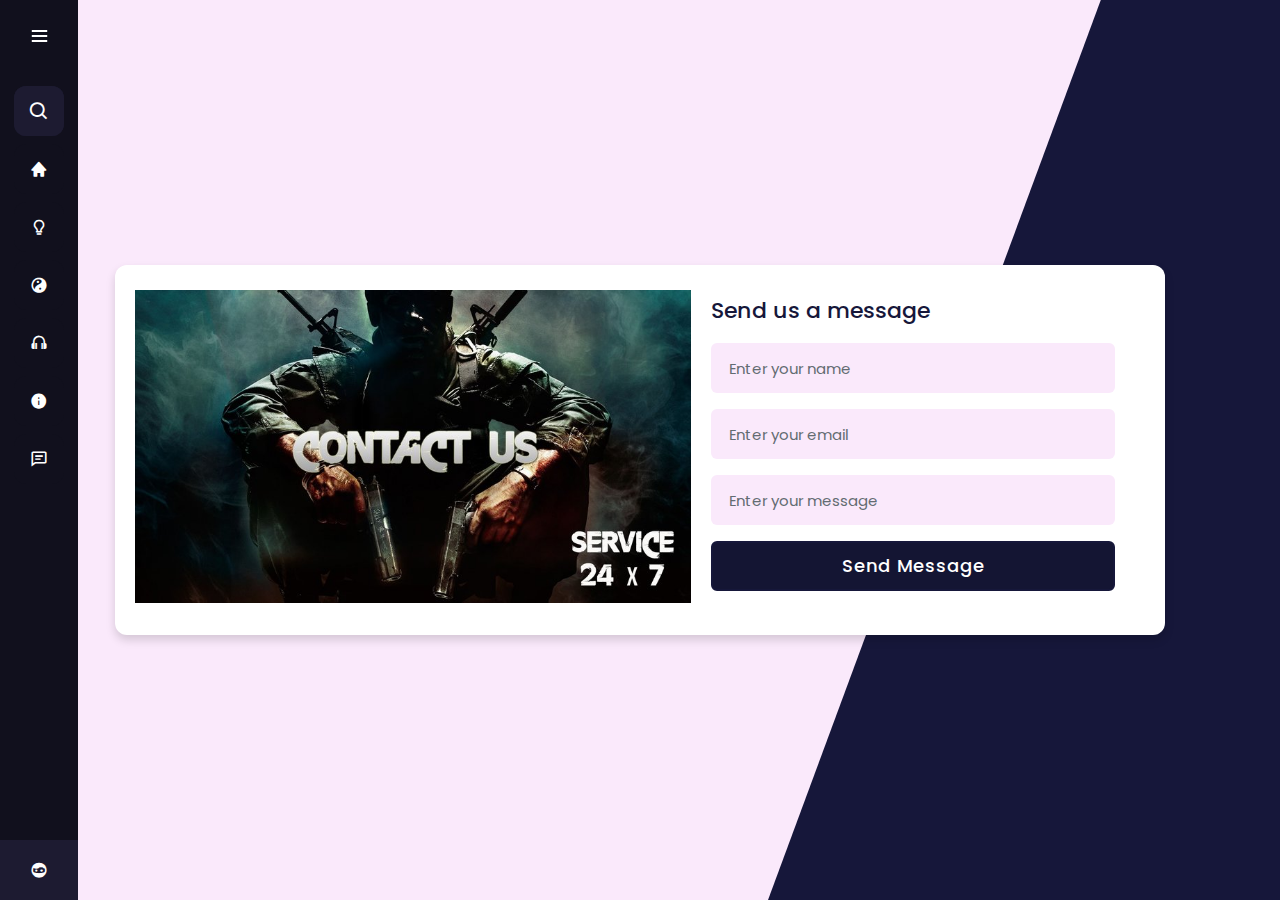
<file: contactus.html>
<!DOCTYPE html>
<!-- Created By CodingNepal - www.codingnepalweb.com -->
<html lang="en" dir="ltr">
  <head>
    <meta charset="UTF-8">
   <!---- <title> Responsive Contact Us Form | CodingLab </title>--->
    <link rel="stylesheet" href="./CONTACTUS/style.css">
    <link href='https://unpkg.com/boxicons@2.0.7/css/boxicons.min.css' rel='stylesheet'>

     <meta name="viewport" content="width=device-width, initial-scale=1.0">
   </head>
<body>
    <div class="sidebar">
        <div class="logo-details">
                <i class='bx bx-expand-alt icon'></i>
            <div class="logo_name">CANTSTOP</div>
            <i class='bx bx-menu' id="btn" ></i>
        </div>
        <ul class="nav-list">
          <li>
              <i class='bx bx-search' ></i>
             <input type="text" placeholder="Search...">
             <span class="tooltip">Search</span>
          </li>
          <li>
            <a href="./index.html">
              <i class='bx bxs-home'></i>
              <span class="links_name">Home</span>
            </a>
             <span class="tooltip">Home</span>
          </li>
          <li>
           <a href="./tips.html">
            <i class='bx bx-bulb' ></i>            
            <span class="links_name">Tips</span>
           </a>
           <span class="tooltip">Tips</span>
         </li>
         <li>
           <a href="./ninten.html">
            <i class='bx bxs-yin-yang'></i>
            <span class="links_name">Nintendo</span>
           </a>
           <span class="tooltip">Nintendo</span>
         </li>
         <li>
           <a href="./pcg.html">
            <i class='bx bx-headphone' ></i>            
            <span class="links_name">PC Gaming</span>
           </a>
           <span class="tooltip">PC Gaming</span>
         </li>
         <li>
           <a href="./aboutme.html">
            <i class='bx bxs-info-circle'></i>           
            <span class="links_name">About Me</span>
           </a>
           <span class="tooltip">About Me</span>
         </li>
         <li>
           <a href="./contactus.html">
            <i class='bx bx-comment-detail' ></i>            
            <span class="links_name">Contact Us</span>
           </a>
           <span class="tooltip">Contact Us</span>
         </li>
         <li class="profile">
             <div class="profile-details">
              <img src="./ASSET/Screenshot_2021-04-21-02-13-42-29.jpg" alt="">
              <div class="name_job">
                 <div class="name">Lakshay Hasija</div>
                 <div class="job">Web designer</div>
               </div>
             </div>
             <a href="./aboutme.html">
              <i class='bx bxs-face-mask' id="log_out"></i>
            </a>     
          </li>
        </ul>
      </div> 
  <div class="container">
    <div class="content">
      <div class="image-box">
       <img src="./CONTACTUS/mzqxrtlfqtlcnzbdmjrfmeq1nja6ode4mmy4ntu0yjbjmjflmgzmmdg5otllyjm5nwe5zju6ojo6oja.jpg" alt="">
      </div>
    <form action="#">
      <div class="topic">Send us a message</div>
      <div class="input-box">
        <input type="text" required>
        <label>Enter your name</label>
      </div>
      <div class="input-box">
        <input type="text" required>
        <label>Enter your email</label>
      </div>
      <div class="input-box">
        <input type="text" required>
        <label>Enter your message</label>
      </div>
      <div class="input-box">
        <input type="submit" value="Send Message">
      </div>
    </form>
  </div>
  </div>
  <script>
       let sidebar = document.querySelector(".sidebar");
let closeBtn = document.querySelector("#btn");
let searchBtn = document.querySelector(".bx-search");

closeBtn.addEventListener("click", ()=>{
  sidebar.classList.toggle("open");
  menuBtnChange();//calling the function(optional)
});

searchBtn.addEventListener("click", ()=>{ // Sidebar open when you click on the search iocn
  sidebar.classList.toggle("open");
  menuBtnChange(); //calling the function(optional)
});

// following are the code to change sidebar button(optional)
function menuBtnChange() {
 if(sidebar.classList.contains("open")){
   closeBtn.classList.replace("bx-menu", "bx-menu-alt-right");//replacing the iocns class
 }else {
   closeBtn.classList.replace("bx-menu-alt-right","bx-menu");//replacing the iocns class
 }
}

  </script>
</body>
</html>
</file>
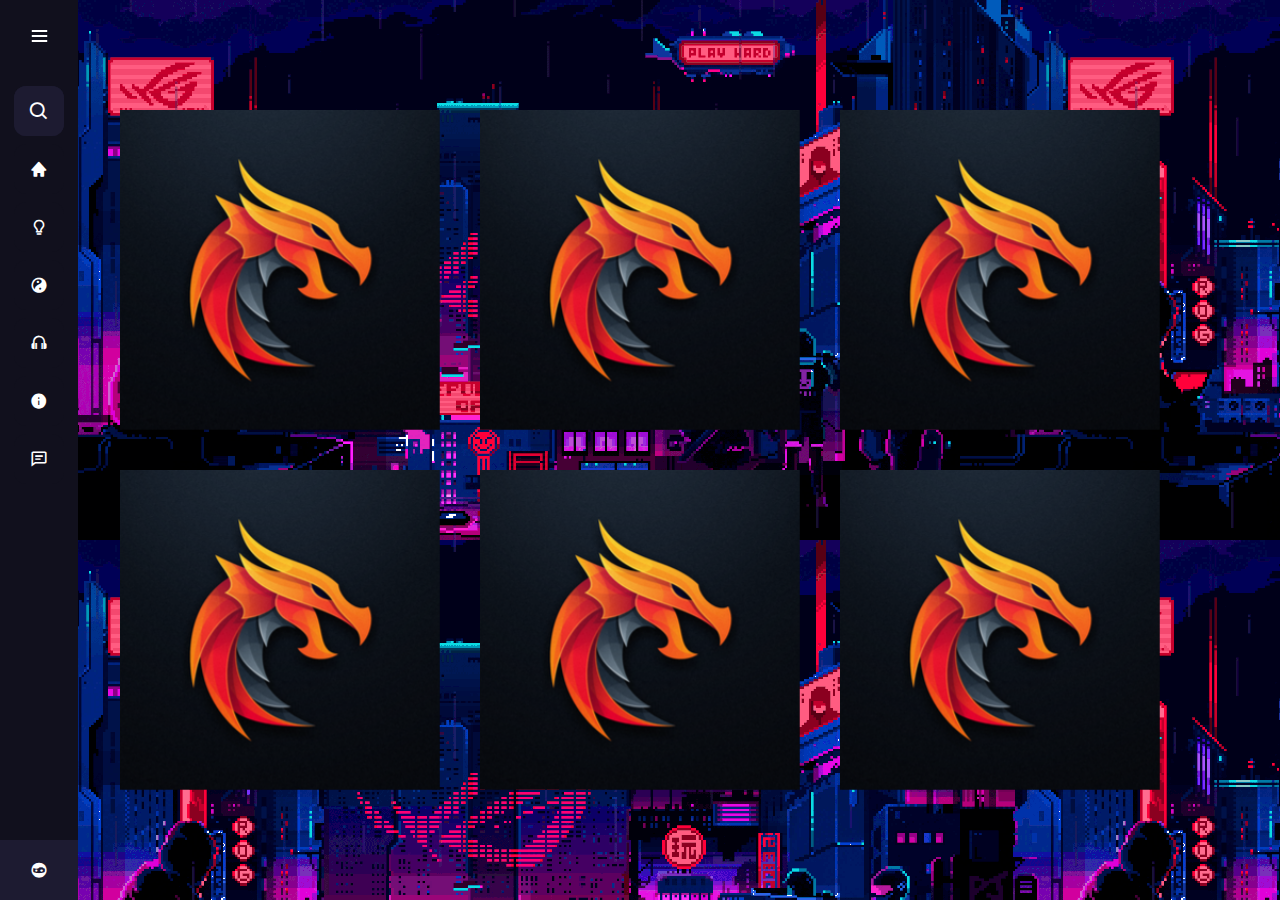
<file: tips.html>
<!DOCTYPE html>
<html lang="en">
<head>
  <meta charset="UTF-8">
  <meta http-equiv="X-UA-Compatible" content="IE=edge">
  <meta name="viewport" content="width=device-width, initial-scale=1.0">
  <title>Tips</title>
  <link rel="stylesheet" href="./Tips/style.css">
  <!--boxicon CDN link-->
  <link href='https://unpkg.com/boxicons@2.0.7/css/boxicons.min.css' rel='stylesheet'>
</head>
<body>
  <div class="sidebar">
    <div class="logo-details">
            <i class='bx bx-expand-alt icon'></i>
        <div class="logo_name">CANTSTOP</div>
        <i class='bx bx-menu' id="btn" ></i>
    </div>
    <ul class="nav-list">
      <li>
          <i class='bx bx-search' ></i>
         <input type="text" placeholder="Search...">
         <span class="tooltip">Search</span>
      </li>
      <li>
        <a href="./index.html">
          <i class='bx bxs-home'></i>
          <span class="links_name">Home</span>
        </a>
         <span class="tooltip">Home</span>
      </li>
      <li>
       <a href="./tips.html">
        <i class='bx bx-bulb' ></i>            
        <span class="links_name">Tips</span>
       </a>
       <span class="tooltip">Tips</span>
     </li>
     <li>
       <a href="./ninten.html">
        <i class='bx bxs-yin-yang'></i>
        <span class="links_name">Nintendo</span>
       </a>
       <span class="tooltip">Nintendo</span>
     </li>
     <li>
       <a href="./pcg.html">
        <i class='bx bx-headphone' ></i>            
        <span class="links_name">PC Gaming</span>
       </a>
       <span class="tooltip">PC Gaming</span>
     </li>
     <li>
       <a href="./aboutme.html">
        <i class='bx bxs-info-circle'></i>           
        <span class="links_name">About Me</span>
       </a>
       <span class="tooltip">About Me</span>
     </li>
     <li>
       <a href="./contactus.html">
        <i class='bx bx-comment-detail' ></i>            
        <span class="links_name">Contact Us</span>
       </a>
       <span class="tooltip">Contact Us</span>
     </li>
     <li class="profile">
         <div class="profile-details">
          <img src="./ASSET/Screenshot_2021-04-21-02-13-42-29.jpg" alt="">
          <div class="name_job">
             <div class="name">Lakshay Hasija</div>
             <div class="job">Web designer</div>
           </div>
         </div>
         <a href="./aboutme.html">
          <i class='bx bxs-face-mask' id="log_out"></i>
        </a>     
      </li>
    </ul>
  </div> 
  <section>
  <div class="cards">
    <div class="box">
      <div class="imgBx">
        <img src="./Tips/dee97a1b0d22229724cc6022675151b2.png" alt="">
      </div>
      <div class="contentBx">
        <div>
          <h2>Tip</h2>
          <p>
            To Improve your Gaming Skills: <br>
            1) Improve Your Critical Thinking Skills. <br>
            2) Improve Your Mental Dexterity.
          </p>
        </div>
      </div>
    </div>
  </div>
  <div class="cards">
    <div class="box">
      <div class="imgBx">
        <img src="./Tips/dee97a1b0d22229724cc6022675151b2.png" alt="">
      </div>
      <div class="contentBx">
        <div>
          <h2>Tip</h2>
          <p>
            Try different games and choose a game you’re interested in and dedicate time your time to playing that game. 
          </p>
        </div>
      </div>
    </div>
  </div>
  <div class="cards">
    <div class="box">
      <div class="imgBx">
        <img src="./Tips/dee97a1b0d22229724cc6022675151b2.png" alt="">
      </div>
      <div class="contentBx">
        <div>
          <h2>Tip</h2>
          <p>
            Try playing with pros so that you can learn something new from them.
          </p>
        </div>
      </div>
    </div>
  </div>
  <div class="cards">
    <div class="box">
      <div class="imgBx">
        <img src="./Tips/dee97a1b0d22229724cc6022675151b2.png" alt="">
      </div>
      <div class="contentBx">
        <div>
          <h2>Tip</h2>
          <p>
            Master your communication skills and learn to control your emotions to get better communications with your team mates while gaming.
          </p>
        </div>
      </div>
    </div>
  </div>
  <div class="cards">
    <div class="box">
      <div class="imgBx">
        <img src="./Tips/dee97a1b0d22229724cc6022675151b2.png" alt="">
      </div>
      <div class="contentBx">
        <div>
          <h2>Tip</h2>
          <p>
            If you want to become a better gamer, you should make sure that you can’t blame your losses on faulty gear and the wrong settings.          
          </p>
        </div>
      </div>
    </div>
  </div>
  <div class="cards">
    <div class="box">
      <div class="imgBx">
        <img src="./Tips/dee97a1b0d22229724cc6022675151b2.png" alt="">
      </div>
      <div class="contentBx">
        <div>
          <h2>Tip</h2>
          <p>
            Learn the nuances of the tools and abilities that you’ve been given so that you can use them in creative ways.          
          </p>
        </div>
      </div>
    </div>
  </div>
  
</section>
<script>
   let sidebar = document.querySelector(".sidebar");
let closeBtn = document.querySelector("#btn");
let searchBtn = document.querySelector(".bx-search");

closeBtn.addEventListener("click", ()=>{
  sidebar.classList.toggle("open");
  menuBtnChange();//calling the function(optional)
});

searchBtn.addEventListener("click", ()=>{ // Sidebar open when you click on the search iocn
  sidebar.classList.toggle("open");
  menuBtnChange(); //calling the function(optional)
});

// following are the code to change sidebar button(optional)
function menuBtnChange() {
 if(sidebar.classList.contains("open")){
   closeBtn.classList.replace("bx-menu", "bx-menu-alt-right");//replacing the iocns class
 }else {
   closeBtn.classList.replace("bx-menu-alt-right","bx-menu");//replacing the iocns class
 }
}

</script>
</body>
</html>
</file>
<file: CONTACTUS/style.css>
@import url('https://fonts.googleapis.com/css2?family=Poppins:wght@200;300;400;500;600;700&display=swap');
*{
  margin: 0;
  padding: 0;
  box-sizing: border-box;
  font-family: 'Poppins',sans-serif;
}
body{
  height: 100vh;
  width: 100%;
  display: flex;
  align-items: center;
  justify-content: center;
  background: #fae9fb;
  position: relative;
}

body::before{
  content: '';
  position: absolute;
  height: 100%;
  width: 100%;
  left: 0;
  top: 0;
  background: rgb(22, 23, 58);
  clip-path: polygon(86% 0, 100% 0, 100% 100%, 60% 100%);
}

.sidebar{
  position: fixed;
  left: 0;
  top: 0;
  height: 100%;
  width: 78px;
  background: #11101D;
  padding: 6px 14px;
  z-index: 99;
  transition: all 0.5s ease;
}
.sidebar.open{
  width: 250px;
}
.sidebar .logo-details{
  height: 60px;
  display: flex;
  align-items: center;
  position: relative;
}
.sidebar .logo-details .icon{
  opacity: 0;
  transition: all 0.5s ease;
}
.sidebar .logo-details .logo_name{
  color: #fff;
  font-size: 20px;
  font-weight: 600;
  opacity: 0;
  transition: all 0.5s ease;
}
.sidebar.open .logo-details .icon,
.sidebar.open .logo-details .logo_name{
  opacity: 1;
}
.sidebar .logo-details #btn{
  position: absolute;
  top: 50%;
  right: 0;
  transform: translateY(-50%);
  font-size: 22px;
  transition: all 0.4s ease;
  font-size: 23px;
  text-align: center;
  cursor: pointer;
  transition: all 0.5s ease;
}
.sidebar.open .logo-details #btn{
  text-align: right;
}
.sidebar i{
  color: #fff;
  height: 60px;
  min-width: 50px;
  font-size: 28px;
  text-align: center;
  line-height: 60px;
}
.sidebar .nav-list{
  margin-top: 20px;
  height: 100%;
}
.sidebar li{
  position: relative;
  margin: 8px 0;
  list-style: none;
}
.sidebar li .tooltip{
  position: absolute;
  top: -20px;
  left: calc(100% + 15px);
  z-index: 3;
  background: #fff;
  box-shadow: 0 5px 10px rgba(0, 0, 0, 0.3);
  padding: 6px 12px;
  border-radius: 4px;
  font-size: 15px;
  font-weight: 400;
  opacity: 0;
  white-space: nowrap;
  pointer-events: none;
  transition: 0s;
}
.sidebar li:hover .tooltip{
  opacity: 1;
  pointer-events: auto;
  transition: all 0.4s ease;
  top: 50%;
  transform: translateY(-50%);
}
.sidebar.open li .tooltip{
  display: none;
}
.sidebar input{
  font-size: 15px;
  color: #FFF;
  font-weight: 400;
  outline: none;
  height: 50px;
  width: 100%;
  width: 50px;
  border: none;
  border-radius: 12px;
  transition: all 0.5s ease;
  background: #1d1b31;
}
.sidebar.open input{
  padding: 0 20px 0 50px;
  width: 100%;
}
.sidebar .bx-search{
  position: absolute;
  top: 50%;
  left: 0;
  transform: translateY(-50%);
  font-size: 22px;
  background: #1d1b31;
  color: #FFF;
}
.sidebar.open .bx-search:hover{
  background: #1d1b31;
  color: #FFF;
}
.sidebar .bx-search:hover{
  background: #FFF;
  color: #11101d;
}
.sidebar li a{
  display: flex;
  height: 100%;
  width: 100%;
  border-radius: 12px;
  align-items: center;
  text-decoration: none;
  transition: all 0.4s ease;
  background: #11101D;
}
.sidebar li a:hover{
  background: #FFF;
}
.sidebar li a .links_name{
  color: #fff;
  font-size: 15px;
  font-weight: 400;
  white-space: nowrap;
  opacity: 0;
  pointer-events: none;
  transition: 0.4s;
}
.sidebar.open li a .links_name{
  opacity: 1;
  pointer-events: auto;
}
.sidebar li a:hover .links_name,
.sidebar li a:hover i{
  transition: all 0.5s ease;
  color: #11101D;
}
.sidebar li i{
  height: 50px;
  line-height: 50px;
  font-size: 18px;
  border-radius: 12px;
}
.sidebar li.profile{
  position: fixed;
  height: 60px;
  width: 78px;
  left: 0;
  bottom: -8px;
  padding: 10px 14px;
  background: #1d1b31;
  transition: all 0.5s ease;
  overflow: hidden;
}
.sidebar.open li.profile{
  width: 250px;
}
.sidebar li .profile-details{
  display: flex;
  align-items: center;
  flex-wrap: nowrap;
}
.sidebar li img{
  height: 45px;
  width: 45px;
  object-fit: cover;
  border-radius: 6px;
  margin-right: 10px;
}
.sidebar li.profile .name,
.sidebar li.profile .job{
  font-size: 15px;
  font-weight: 400;
  color: #fff;
  white-space: nowrap;
}
.sidebar li.profile .job{
  font-size: 12px;
}
.sidebar .profile #log_out{
  position: absolute;
  top: 50%;
  right: 0;
  transform: translateY(-50%);
  background: #1d1b31;
  width: 100%;
  height: 60px;
  line-height: 60px;
  border-radius: 0px;
  transition: all 0.5s ease;
}
.sidebar.open .profile #log_out{
  width: 50px;
  background: none;
}

.container{
  z-index: 12;
  max-width: 1050px;
  width: 100%;
  background: #fff;
  border-radius: 12px;
  margin: 0 20px;
  box-shadow: 0 5px 10px rgba(0, 0, 0, 0.15);
}
.container .content{
  display: flex;
  align-items: center;
  justify-content: space-between;
  padding: 25px 20px;
}
.content .image-box{
  max-width: 55%;
}
.content .image-box img{
  width: 100%;
}
.content .topic{
  font-size: 22px;
  font-weight: 500;
  color: rgb(22, 23, 58);
}
.content form{
  width: 40%;
  margin-right: 30px;
}
.content .input-box{
  height: 50px;
  width: 100%;
  margin: 16px 0;
  position: relative;
}
.content .input-box input{
  position: absolute;
  height: 100%;
  width: 100%;
  border-radius: 6px;
  font-size: 16px;
  outline: none;
  padding-left: 16px;
  background: #fae9fb;
  border: 2px solid transparent;
  transition: all 0.3s ease;
}
.content .input-box input:focus,
.content .input-box input:valid{
  border-color: rgb(22, 23, 58);
  background-color: #fff;
}
.content .input-box label{
  position: absolute;
  left: 18px;
  top: 50%;
  color: #636c72;
  font-size: 15px;
  pointer-events: none;
  transform: translateY(-50%);
  transition: all 0.3s ease;
}
.content .input-box input:focus ~ label,
.content .input-box input:valid ~ label{
  top: 0;
  left: 12px;
  display: 14px;
  color: rgb(22, 23, 58);
  background: #fff;
}
.content .message-box{
  min-height: 100px;
  position: relative;
}
.content .message-box textarea{
  position: absolute;
  height: 100%;
  width: 100%;
  resize: none;
  background: #fae9fb;
  border: 2px solid transparent;
  border-radius: 6px;
  outline: none;
  transition: all 0.3s ease;
}
.content .message-box textarea:focus{
  border-color: rgb(20, 21, 51);
  background-color: #fff;
}
.content .message-box label{
  position: absolute;
  font-size: 16px;
  color: #636c72;
  left: 18px;
  top: 6px;
  pointer-events: none;
  transition: all 0.3s ease;
}
.content .message-box textarea:focus ~ label{
  left: 12px;
  top: -10px;
  color: rgb(20, 21, 51);
  font-size: 14px;
  background: #fff;
}
.content .input-box input[type="submit"]{
  color: #fff;
  background: rgb(20, 21, 51);
  padding-left: 0;
  font-size: 18px;
  font-weight: 500;
  cursor: pointer;
  letter-spacing: 1px;
  transition: all 0.3s ease;
}
.content .input-box input[type="submit"]:hover{
  background-color: rgb(20, 21, 51);
}
@media (max-width:1000px) {
  .content .image-box{
    max-width: 70%;
  }
  .content{
    padding: 10px 0;
  }
}
@media (max-width:900px) {
  .content .image-box{
    display: none;
  }

  .content form{
    width: 100%;
  padding: 20px 0px 20px 70px;
  }
}
</file>
<file: Tips/style.css>
*{
    margin: 0;
    padding: 0;
    box-sizing: border-box;
    
}

body{
    display: flex;
    justify-content: center;
    align-items: center;
    min-height: 100vh;
    background: url(./5549789.gif);
}

.sidebar{
  position: fixed;
  left: 0;
  top: 0;
  height: 100%;
  width: 78px;
  background: #11101D;
  padding: 6px 14px;
  z-index: 99;
  transition: all 0.5s ease;
}
.sidebar.open{
  width: 250px;
}
.sidebar .logo-details{
  height: 60px;
  display: flex;
  align-items: center;
  position: relative;
}
.sidebar .logo-details .icon{
  opacity: 0;
  transition: all 0.5s ease;
}
.sidebar .logo-details .logo_name{
  color: #fff;
  font-size: 20px;
  font-weight: 600;
  opacity: 0;
  transition: all 0.5s ease;
}
.sidebar.open .logo-details .icon,
.sidebar.open .logo-details .logo_name{
  opacity: 1;
}
.sidebar .logo-details #btn{
  position: absolute;
  top: 50%;
  right: 0;
  transform: translateY(-50%);
  font-size: 22px;
  transition: all 0.4s ease;
  font-size: 23px;
  text-align: center;
  cursor: pointer;
  transition: all 0.5s ease;
}
.sidebar.open .logo-details #btn{
  text-align: right;
}
.sidebar i{
  color: #fff;
  height: 60px;
  min-width: 50px;
  font-size: 28px;
  text-align: center;
  line-height: 60px;
}
.sidebar .nav-list{
  margin-top: 20px;
  height: 100%;
}
.sidebar li{
  position: relative;
  margin: 8px 0;
  list-style: none;
}
.sidebar li .tooltip{
  position: absolute;
  top: -20px;
  left: calc(100% + 15px);
  z-index: 3;
  background: #fff;
  box-shadow: 0 5px 10px rgba(0, 0, 0, 0.3);
  padding: 6px 12px;
  border-radius: 4px;
  font-size: 15px;
  font-weight: 400;
  opacity: 0;
  white-space: nowrap;
  pointer-events: none;
  transition: 0s;
}
.sidebar li:hover .tooltip{
  opacity: 1;
  pointer-events: auto;
  transition: all 0.4s ease;
  top: 50%;
  transform: translateY(-50%);
}
.sidebar.open li .tooltip{
  display: none;
}
.sidebar input{
  font-size: 15px;
  color: #FFF;
  font-weight: 400;
  outline: none;
  height: 50px;
  width: 100%;
  width: 50px;
  border: none;
  border-radius: 12px;
  transition: all 0.5s ease;
  background: #1d1b31;
}
.sidebar.open input{
  padding: 0 20px 0 50px;
  width: 100%;
}
.sidebar .bx-search{
  position: absolute;
  top: 50%;
  left: 0;
  transform: translateY(-50%);
  font-size: 22px;
  background: #1d1b31;
  color: #FFF;
}
.sidebar.open .bx-search:hover{
  background: #1d1b31;
  color: #FFF;
}
.sidebar .bx-search:hover{
  background: #FFF;
  color: #11101d;
}
.sidebar li a{
  display: flex;
  height: 100%;
  width: 100%;
  border-radius: 12px;
  align-items: center;
  text-decoration: none;
  transition: all 0.4s ease;
  background: #11101D;
}
.sidebar li a:hover{
  background: #FFF;
}
.sidebar li a .links_name{
  color: #fff;
  font-size: 15px;
  font-weight: 400;
  white-space: nowrap;
  opacity: 0;
  pointer-events: none;
  transition: 0.4s;
}
.sidebar.open li a .links_name{
  opacity: 1;
  pointer-events: auto;
}
.sidebar li a:hover .links_name,
.sidebar li a:hover i{
  transition: all 0.5s ease;
  color: #11101D;
}
.sidebar li i{
  height: 50px;
  line-height: 50px;
  font-size: 18px;
  border-radius: 12px;
}
.sidebar li.profile{
  position: fixed;
  height: 60px;
  width: 78px;
  left: 0;
  bottom: -8px;
  padding: 10px 14px;
  background: #1d1b31;
  transition: all 0.5s ease;
  overflow: hidden;
}
.sidebar.open li.profile{
  width: 250px;
}
.sidebar li .profile-details{
  display: flex;
  align-items: center;
  flex-wrap: nowrap;
}
.sidebar li img{
  height: 45px;
  width: 45px;
  object-fit: cover;
  border-radius: 6px;
  margin-right: 10px;
}
.sidebar li.profile .name,
.sidebar li.profile .job{
  font-size: 15px;
  font-weight: 400;
  color: #fff;
  white-space: nowrap;
}
.sidebar li.profile .job{
  font-size: 12px;
}
.sidebar .profile #log_out{
  position: absolute;
  top: 50%;
  right: 0;
  transform: translateY(-50%);
  background: #1d1b31;
  width: 100%;
  height: 60px;
  line-height: 60px;
  border-radius: 0px;
  transition: all 0.5s ease;
}
.sidebar.open .profile #log_out{
  width: 50px;
  background: none;
}

section{
    display: flex;
    justify-content: center;
    align-items: center;
    flex-wrap: wrap;
    transform-style: preserve-3d;
    width: 1100px;
}

section .cards{
    padding: 20px 20px 20px 200px;
    position: relative;
    width: 320px;
    height: 320px;
    margin: 20px;
    transform-style: preserve-3d;
    perspective: 1000px;
}

section .cards .box{
    position: absolute;
    top: 0;
    left: 0;
    width: 100%;
    height: 100%;
    transform-style: preserve-3d;
    transition: 1s ease;
}

section .cards:hover .box{
    transform: rotateY(180deg);
}

section .cards .box .imgBx{
    position: absolute;
    top: 0;
    left: 0;
    width: 100%;
    height: 100%;
}

section .cards .box .imgBx img{
    position: absolute;
    top: 0;
    left: 0;
    width: 100%;
    height: 100%;
    object-fit: cover;
}

section .cards .box .contentBx{
    position: absolute;
    padding: 0px 0px 0px 30px;
    top: 0;
    left: 0;
    width: 100%;
    height: 100%;
    background: #333;
    backface-visibility: hidden;
    display: flex;
    justify-content: center;
    align-items: center;
    transform-style: preserve-3d;
    transform: rotateY(180deg);
}

section .cards .box .contentBx div{
    transform-style: preserve-3d;
    padding: 20px;
    background: linear-gradient(45deg, #fe0061, #ffeb3b);
    transform: translateZ(100px);
}

section .cards .box .contentBx div h2{
    color: #fff;
    font-size: 16px;
    letter-spacing: 1px;
}

section .cards .box .contentBx div p{
    color: #fff;
    font-size: 16px;
}


@media (max-width: 500px){
  section .cards .box .contentBx{
    position: absolute;
    padding: 0px 0px 0px 60px;
    top: 0;
    left: 0;
    width: 100%;
    height: 100%;
    background: #333;
    backface-visibility: hidden;
    display: flex;
    justify-content: center;
    align-items: center;
    transform-style: preserve-3d;
    transform: rotateY(180deg);
}
}

@media (max-width: 1250px){

section{
  padding-left: 80px;
  }
section .cards{
    width: 260px;
    height: 260px;
}
}
</file>
